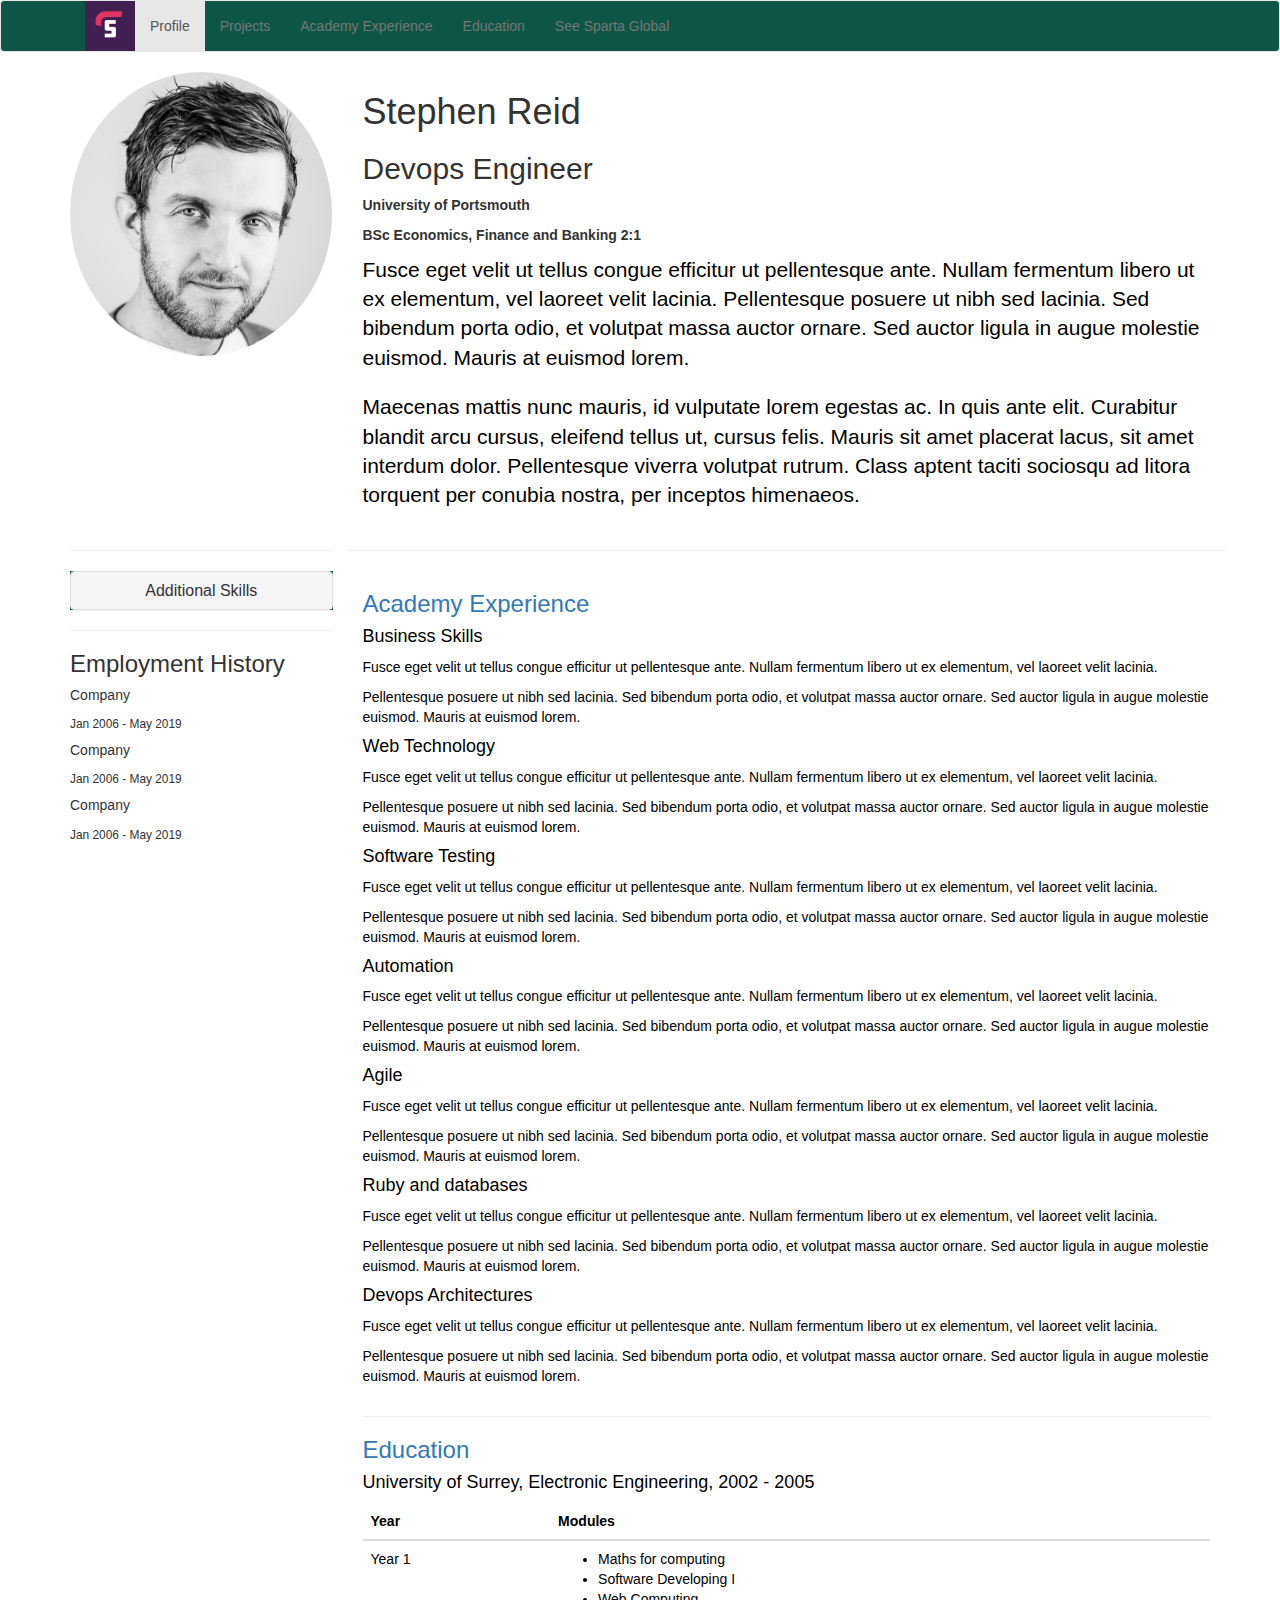
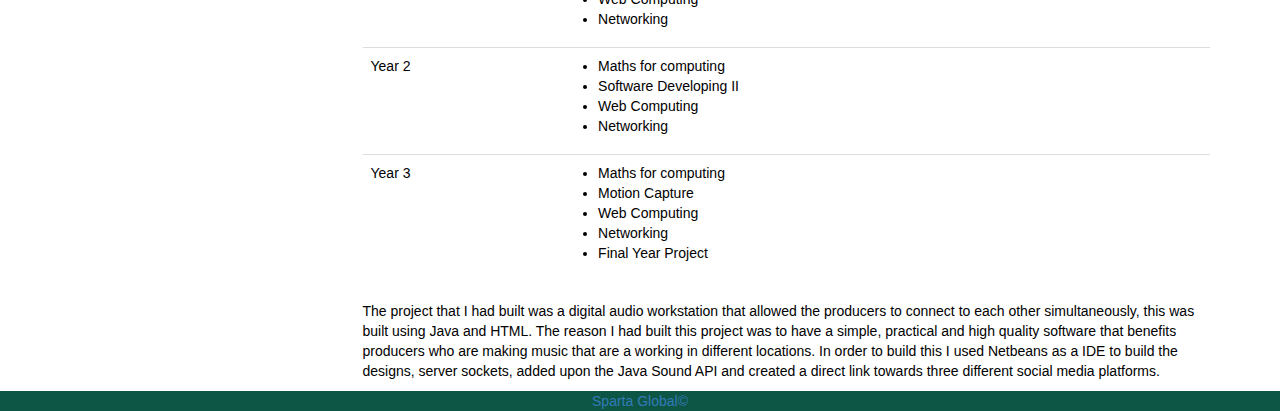
<file: index.html>
<!DOCTYPE html>
<html lang="en">
<head>
  <title>Stephen Reid</title>
  <meta name="viewport" content="width=device-width, initial-scale=1.0, maximum-scale=1.0, user-scalable=no">
  <script
    src="https://code.jquery.com/jquery-3.2.1.slim.min.js"
    integrity="sha256-k2WSCIexGzOj3Euiig+TlR8gA0EmPjuc79OEeY5L45g="
    crossorigin="anonymous"></script>
  <script type="text/javascript" src="https://maxcdn.bootstrapcdn.com/bootstrap/3.3.7/js/bootstrap.min.js"></script>

  <link rel="stylesheet" type="text/css" href="https://maxcdn.bootstrapcdn.com/bootstrap/3.3.7/css/bootstrap.min.css">
  <link href="https://fonts.googleapis.com/css?family=Raleway" rel="stylesheet">
  <link rel="icon" type="image/png" sizes="32x32" href="images/favicon.png">
  <link rel="stylesheet" href="./css/style.css">
</head>
<body>
  <nav class="navbar navbar-default" role="navigation">
    <div class="container">
      <div class="navbar-header">
        <button type="button" class="navbar-toggle" data-toggle="collapse" data-target="#bs-example-navbar-collapse-1">
          <span class="sr-only">Toggle navigation</span>
          <span class="icon-bar"></span>
          <span class="icon-bar"></span>
          <span class="icon-bar"></span>
        </button>
        <a class="navbar-brand" href="https://www.spartaglobal.com/"><img id="logo" src="images/sparta-global-logo-white.svg"></a>
      </div>

      <div class="collapse navbar-collapse">
        <ul class="nav navbar-nav">
          <li><img src="images/sparta-logo.jpg" width="50"</li>
          <li class="active">
            <a href="index.html">Profile</a>
          </li>
          <li>
            <a href="projects.html">Projects</a>
          </li>
          <li>
            <a href="#acad-experience">Academy Experience</a>
          </li>
          <li>
            <a href="#educat">Education</a>
          </li>
          <li>
            <a href="https://www.spartaglobal.com/" target="_blank">See Sparta Global</a>
          </li>
        </ul>
      </div>
    </div>
  </nav>
  <div class="container">
    <div class="row" id="hero">
      <div class="col-sm-3" id="bio">
          <div id="headshot">
            <img src="images/headshot.jpg" class="img-circle img-responsive">
          </div>
      </div>

      <div class="col-sm-9">
          <h1>Stephen Reid</h1>
          <h2>Devops Engineer</h2>

          <div class="university">
            <p><b>University of Portsmouth</b></p>
            <p><b>BSc Economics, Finance and Banking 2:1</b></p>
          </div>

          <div class="bio">
            <p class="lead">Fusce eget velit ut tellus congue efficitur ut pellentesque ante. Nullam fermentum libero ut ex elementum, vel laoreet velit lacinia. Pellentesque posuere ut nibh sed lacinia. Sed bibendum porta odio, et volutpat massa auctor ornare. Sed auctor ligula in augue molestie euismod. Mauris at euismod lorem.</p>
            <p class="lead">Maecenas mattis nunc mauris, id vulputate lorem egestas ac. In quis ante elit. Curabitur blandit arcu cursus, eleifend tellus ut, cursus felis. Mauris sit amet placerat lacus, sit amet interdum dolor. Pellentesque viverra volutpat rutrum. Class aptent taciti sociosqu ad litora torquent per conubia nostra, per inceptos himenaeos.</p>
          </div>
      </div>
    </div>

    <div class="row">
        <div class="col-sm-3">
          <hr>
          <div class="panel-group">
  <div class="panel panel-default">
    <div class="panel-heading">
      <h4 class="panel-title">
        <a data-toggle="collapse" href="#collapse1" data-toggle="tooltip" title="See my additional skills!"><center>Additional Skills</center></a>
      </h4>
    </div>
    <div id="collapse1" class="panel-collapse collapse">
      <ul class="list-group">
        <li class="list-group-item">Project management</li>
        <li class="list-group-item">Managing a team</li>
        <li class="list-group-item">Managing expectations of key stakeholders</li>
        <li class="list-group-item">Managing workload of junior team members</li>
        <li class="list-group-item">Advanced Microsoft excel/PowerPivot user</li>
        <li class="list-group-item">Presentation skills</li>
        <li class="list-group-item">Intermediate Java</li>
        <li class="list-group-item">IPA effectiveness award (econometric modelling) - MediaCom</li>
        <li class="list-group-item">Most ready to market award – IPG hackathon – UM International</li>
        <li class="list-group-item">Mediacom award for best use of econometrics in an ISU group - University of Portsmouth</li>
      </ul>
    </div>
  </div>
</div>
          <!--<div id="skills" class="small-panel">
            <h3>Additional Skills</h3>
            <ul>
              <li>Project management</li>
              <li>Managing a team</li>
              <li>Managing expectations of key stakeholders</li>
              <li>Managing workload of junior team members</li>
              <li>Advanced Microsoft excel/PowerPivot user</li>
              <li>Presentation skills</li>
              <li>Intermediate Java</li>
              <li>IPA effectiveness award (econometric modelling) - MediaCom</li>
              <li>Most ready to market award – IPG hackathon – UM International</li>
              <li>Mediacom award for best use of econometrics in an ISU group - University of Portsmouth</li>
            </ul>
          </div>-->

          <hr>
          <div class="employment-history small-panel">
            <h3>Employment History</h3>

            <div class="employment">
              <h5>Company</h5>
              <small>Jan 2006 - May 2019</small>
            </div>

            <div class="employment">
              <h5>Company</h5>
              <small>Jan 2006 - May 2019</small>
            </div>

            <div class="employment">
              <h5>Company</h5>
              <small>Jan 2006 - May 2019</small>
            </div>
          </div>
        </div>

        <hr>

        <div class="col-sm-9">
            <div class="experience">
              <h3><a name="acad-experience">Academy Experience</a></h3>

              <h4>Business Skills</h4>
              <p>Fusce eget velit ut tellus congue efficitur ut pellentesque ante. Nullam fermentum libero ut ex elementum, vel laoreet velit lacinia.</p>
              <p>Pellentesque posuere ut nibh sed lacinia. Sed bibendum porta odio, et volutpat massa auctor ornare. Sed auctor ligula in augue molestie euismod. Mauris at euismod lorem.</p>

              <h4>Web Technology</h4>
              <p>Fusce eget velit ut tellus congue efficitur ut pellentesque ante. Nullam fermentum libero ut ex elementum, vel laoreet velit lacinia.</p>
              <p>Pellentesque posuere ut nibh sed lacinia. Sed bibendum porta odio, et volutpat massa auctor ornare. Sed auctor ligula in augue molestie euismod. Mauris at euismod lorem.</p>

              <h4>Software Testing</h4>
              <p>Fusce eget velit ut tellus congue efficitur ut pellentesque ante. Nullam fermentum libero ut ex elementum, vel laoreet velit lacinia.</p>
              <p>Pellentesque posuere ut nibh sed lacinia. Sed bibendum porta odio, et volutpat massa auctor ornare. Sed auctor ligula in augue molestie euismod. Mauris at euismod lorem.</p>

              <h4>Automation</h4>
              <p>Fusce eget velit ut tellus congue efficitur ut pellentesque ante. Nullam fermentum libero ut ex elementum, vel laoreet velit lacinia.</p>
              <p>Pellentesque posuere ut nibh sed lacinia. Sed bibendum porta odio, et volutpat massa auctor ornare. Sed auctor ligula in augue molestie euismod. Mauris at euismod lorem.</p>

              <h4>Agile</h4>
              <p>Fusce eget velit ut tellus congue efficitur ut pellentesque ante. Nullam fermentum libero ut ex elementum, vel laoreet velit lacinia.</p>
              <p>Pellentesque posuere ut nibh sed lacinia. Sed bibendum porta odio, et volutpat massa auctor ornare. Sed auctor ligula in augue molestie euismod. Mauris at euismod lorem.</p>

              <h4>Ruby and databases</h4>
              <p>Fusce eget velit ut tellus congue efficitur ut pellentesque ante. Nullam fermentum libero ut ex elementum, vel laoreet velit lacinia.</p>
              <p>Pellentesque posuere ut nibh sed lacinia. Sed bibendum porta odio, et volutpat massa auctor ornare. Sed auctor ligula in augue molestie euismod. Mauris at euismod lorem.</p>

              <h4>Devops Architectures</h4>
              <p>Fusce eget velit ut tellus congue efficitur ut pellentesque ante. Nullam fermentum libero ut ex elementum, vel laoreet velit lacinia.</p>
              <p>Pellentesque posuere ut nibh sed lacinia. Sed bibendum porta odio, et volutpat massa auctor ornare. Sed auctor ligula in augue molestie euismod. Mauris at euismod lorem.</p>
          </div>
        </div>


    </div>

          <div class="row">
            <div class="col-sm-3">
            </div>



            <div class="col-sm-9">
              <hr>
            <h3><a name="educat">Education</h3>

          <h4 class="head-educat">University of Surrey, Electronic Engineering, 2002 - 2005</h4>


          <table class="table table-hover">
            <thead>
              <tr>
                <th>Year </th>
                <th>Modules</th>
              </tr>
            </thead>
            <tbody>
              <tr>
                <td>Year 1</td>
                <td><ul>
                  <li>Maths for computing</li>
                  <li>Software Developing I</li>
                  <li>Web Computing</li>
                  <li>Networking</li>
                </ul></td>
              </tr>
              <tr>
                <td>Year 2</td>
                <td><ul>
                  <li>Maths for computing</li>
                  <li>Software Developing II</li>
                  <li>Web Computing</li>
                  <li>Networking</li>
                </ul></td>
              </tr>
              <tr>
                <td>Year 3</td>
                <td><ul>
                  <li>Maths for computing</li>
                  <li>Motion Capture</li>
                  <li>Web Computing</li>
                  <li>Networking</li>
                  <li>Final Year Project</li>
                </ul></td>
              </tr>
            </tbody>
          </table>
        </div>
        <div class="row">

        </div>
        <div class="col-sm-3">

        </div>
        <div class="col-sm-9">
          <div class="bio">

          <p>The project that I had built was a digital audio workstation that allowed the producers to connect to each other simultaneously, this was built using Java and HTML. The reason I had built this project was to have a simple, practical and high quality software that benefits producers who are making music that are a working in different locations. In order to build this I used Netbeans as a IDE to build the designs, server sockets, added upon the Java Sound API and created a direct link towards three different social media platforms.</p>

        </div>

        </div>
      </div>
    </div>
  </div>
  <footer class="footer">
    <span><center>Sparta Global&copy;</center></span>
</footer>
</body>
</html>
</file>
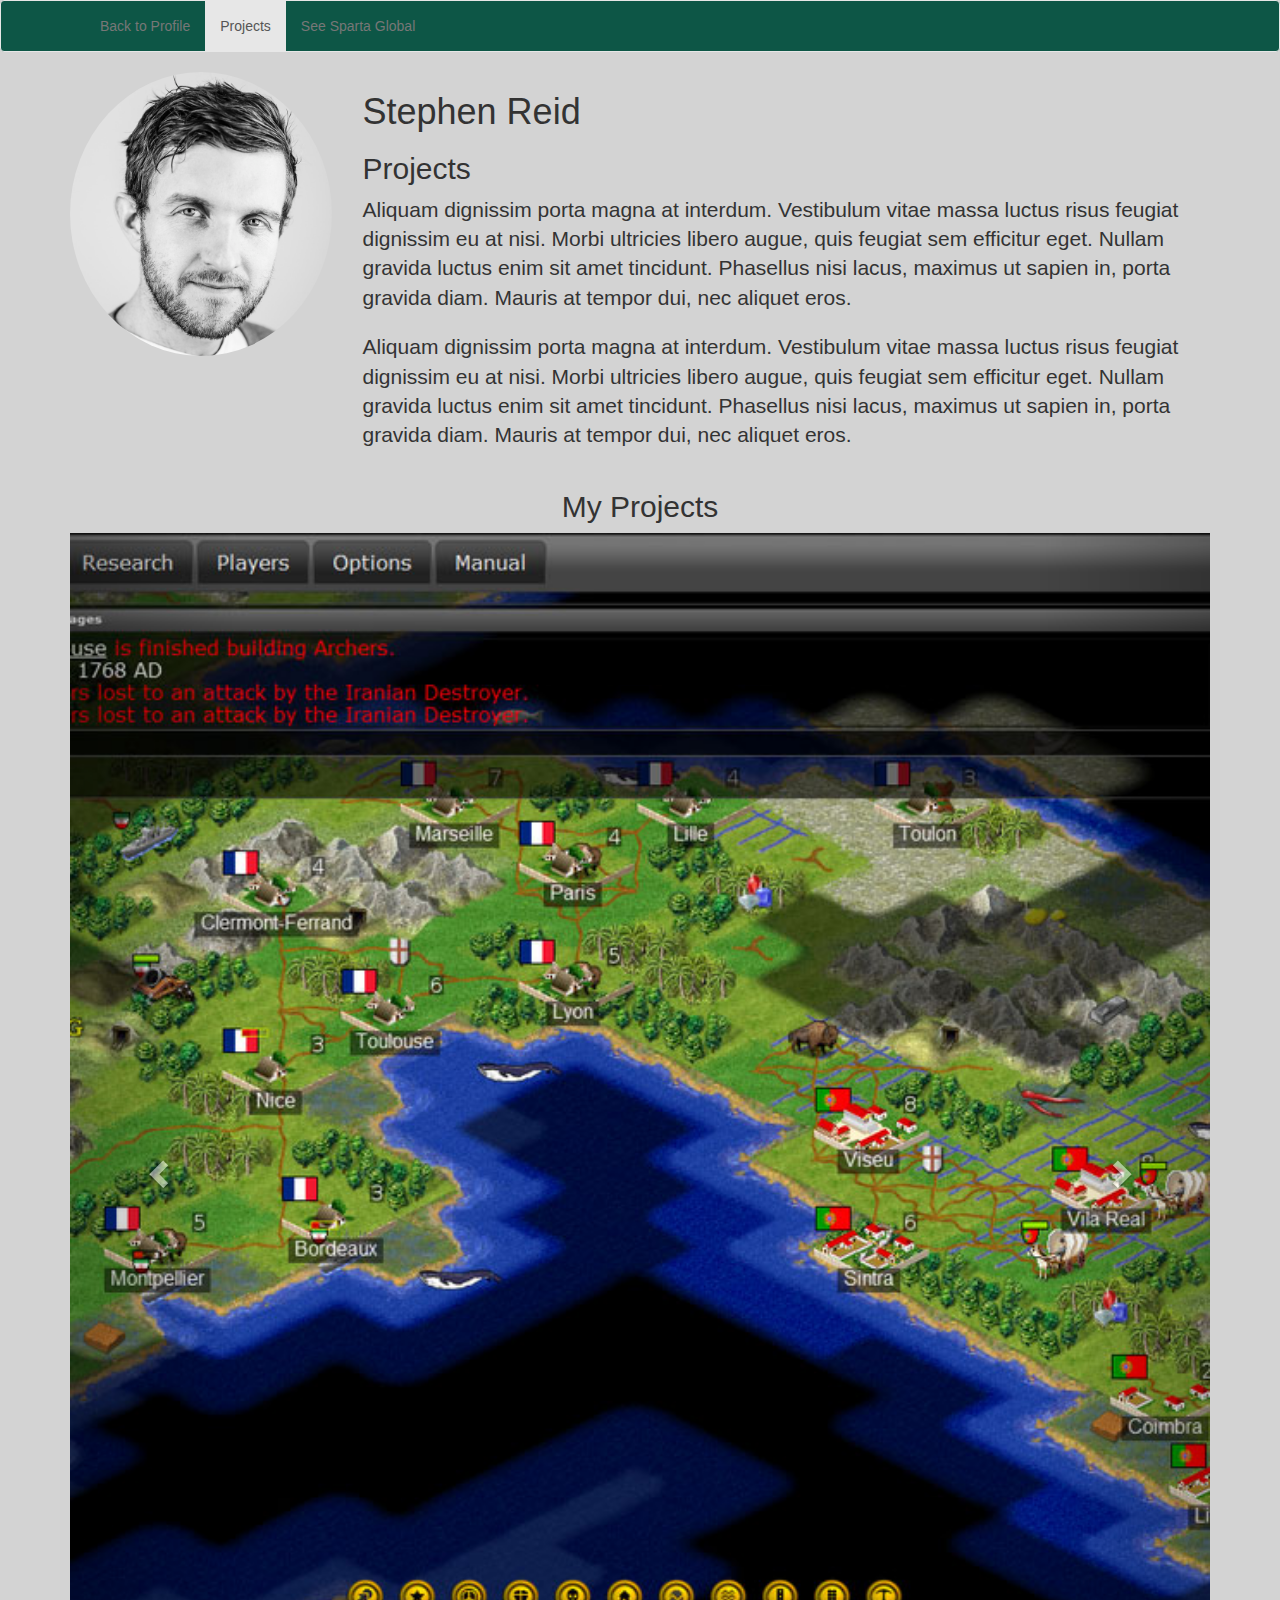
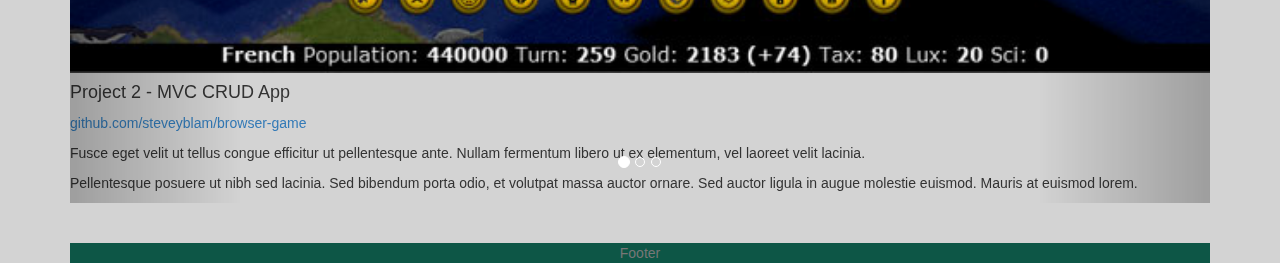
<file: projects.html>
<!DOCTYPE html>
<html lang="en">
<head>
  <title>Projects</title>
  <meta name="viewport" content="width=device-width, initial-scale=1.0, maximum-scale=1.0, user-scalable=no">
  <script
    src="https://code.jquery.com/jquery-3.2.1.slim.min.js"
    integrity="sha256-k2WSCIexGzOj3Euiig+TlR8gA0EmPjuc79OEeY5L45g="
    crossorigin="anonymous"></script>
  <script type="text/javascript" src="https://maxcdn.bootstrapcdn.com/bootstrap/3.3.7/js/bootstrap.min.js"></script>

  <link rel="stylesheet" type="text/css" href="https://maxcdn.bootstrapcdn.com/bootstrap/3.3.7/css/bootstrap.min.css">
  <link href="https://fonts.googleapis.com/css?family=Raleway" rel="stylesheet">
  <link rel="icon" type="image/png" sizes="32x32" href="images/favicon.png">
  <link rel="stylesheet" href="./css/style.css">
</head>
<body id="projects-page">
  <nav class="navbar navbar-default" role="navigation">
    <div class="container">
      <div class="navbar-header">
        <button type="button" class="navbar-toggle" data-toggle="collapse" data-target="#bs-example-navbar-collapse-1">
          <span class="sr-only">Toggle navigation</span>
          <span class="icon-bar"></span>
          <span class="icon-bar"></span>
          <span class="icon-bar"></span>
        </button>
        <a class="navbar-brand" href="https://www.spartaglobal.com/"><img id="logo" src="images/sparta-global-logo-white.svg"></a>
      </div>

      <div class="collapse navbar-collapse">
        <ul class="nav navbar-nav">
          <li>
            <a href="index.html">Back to Profile</a>
          </li>
          <li class="active">
            <a href="projects.html">Projects</a>
          </li>
          <li>
            <a href="https://www.spartaglobal.com/" target="_blank">See Sparta Global</a>
          </li>
        </ul>
      </div>
    </div>
  </nav>
  <div class="container">
    <div class="row" id="hero">
      <div class="col-sm-3" id="bio">
        <div id="headshot">
          <img src="images/headshot.jpg" class="img-circle img-responsive">
        </div>
      </div>

      <div class="col-sm-9">
          <h1>Stephen Reid</h1>
          <h2>Projects</h2>

          <p class="lead">Aliquam dignissim porta magna at interdum. Vestibulum vitae massa luctus risus feugiat dignissim eu at nisi. Morbi ultricies libero augue, quis feugiat sem efficitur eget. Nullam gravida luctus enim sit amet tincidunt. Phasellus nisi lacus, maximus ut sapien in, porta gravida diam. Mauris at tempor dui, nec aliquet eros.</p>

          <p class="lead">Aliquam dignissim porta magna at interdum. Vestibulum vitae massa luctus risus feugiat dignissim eu at nisi. Morbi ultricies libero augue, quis feugiat sem efficitur eget. Nullam gravida luctus enim sit amet tincidunt. Phasellus nisi lacus, maximus ut sapien in, porta gravida diam. Mauris at tempor dui, nec aliquet eros.</p>
      </div>
    </div>

  <div class="row">



  <div class="container">
  <center><h2>My Projects</h2></center>
  <div id="myCarousel" class="carousel slide" data-ride="carousel">
    <!-- Indicators -->
    <ol class="carousel-indicators">
      <li data-target="#myCarousel" data-slide-to="0" class="active"></li>
      <li data-target="#myCarousel" data-slide-to="1"></li>
      <li data-target="#myCarousel" data-slide-to="2"></li>
    </ol>

    <!-- Wrapper for slides -->
    <div class="carousel-inner">
      <div class="item active">
        <img src="images/project-1-screenshot.jpg" alt="Los Angeles" style="width:100%;">
        <h4>Project 2 - MVC CRUD App</h4>
        <p><a href="#">github.com/steveyblam/browser-game</a></p>
        <p>Fusce eget velit ut tellus congue efficitur ut pellentesque ante. Nullam fermentum libero ut ex elementum, vel laoreet velit lacinia.</p>
        <p>Pellentesque posuere ut nibh sed lacinia. Sed bibendum porta odio, et volutpat massa auctor ornare. Sed auctor ligula in augue molestie euismod. Mauris at euismod lorem.</p>
      </div>

      <div class="item">
        <img src="images/project-1-screenshot.png" alt="Chicago" style="width:100%;">
        <h4>Project 2 - MVC CRUD App</h4>
        <p><a href="#">github.com/steveyblam/browser-game</a></p>
        <p>Fusce eget velit ut tellus congue efficitur ut pellentesque ante. Nullam fermentum libero ut ex elementum, vel laoreet velit lacinia.</p>
        <p>Pellentesque posuere ut nibh sed lacinia. Sed bibendum porta odio, et volutpat massa auctor ornare. Sed auctor ligula in augue molestie euismod. Mauris at euismod lorem.</p>
      </div>

      <div class="item">
        <img src="images/project-1-screenshot.jpg" alt="New york" style="width:100%;">
        <h4>Project 2 - MVC CRUD App</h4>
        <p><a href="#">github.com/steveyblam/browser-game</a></p>
        <p>Fusce eget velit ut tellus congue efficitur ut pellentesque ante. Nullam fermentum libero ut ex elementum, vel laoreet velit lacinia.</p>
        <p>Pellentesque posuere ut nibh sed lacinia. Sed bibendum porta odio, et volutpat massa auctor ornare. Sed auctor ligula in augue molestie euismod. Mauris at euismod lorem.</p>
      </div>
    </div>

    <!-- Left and right controls -->
    <a class="left carousel-control" href="#myCarousel" data-slide="prev">
      <span class="glyphicon glyphicon-chevron-left"></span>
      <span class="sr-only">Previous</span>
    </a>
    <a class="right carousel-control" href="#myCarousel" data-slide="next">
      <span class="glyphicon glyphicon-chevron-right"></span>
      <span class="sr-only">Next</span>
    </a>
  </div>

  <br><br>

  <!--<div class="container">

  <div class="row">
    <div class="col-sm-4">
    </div>

  <h4>Project 2 - MVC CRUD App</h4>
  <p><a href="#">github.com/steveyblam/browser-game</a></p>
  <p>Fusce eget velit ut tellus congue efficitur ut pellentesque ante. Nullam fermentum libero ut ex elementum, vel laoreet velit lacinia.</p>
  <p>Pellentesque posuere ut nibh sed lacinia. Sed bibendum porta odio, et volutpat massa auctor ornare. Sed auctor ligula in augue molestie euismod. Mauris at euismod lorem.</p>
</div>

<div class="row">
  <div class="col-sm-4">
  </div>

<h4>Project 2 - MVC CRUD App</h4>
<p><a href="#">github.com/steveyblam/browser-game</a></p>
<p>Fusce eget velit ut tellus congue efficitur ut pellentesque ante. Nullam fermentum libero ut ex elementum, vel laoreet velit lacinia.</p>
<p>Pellentesque posuere ut nibh sed lacinia. Sed bibendum porta odio, et volutpat massa auctor ornare. Sed auctor ligula in augue molestie euismod. Mauris at euismod lorem.</p>
</div>

<div class="row">
  <div class="col-sm-4">
  </div>

<h4>Project 2 - MVC CRUD App</h4>
<p><a href="#">github.com/steveyblam/browser-game</a></p>
<p>Fusce eget velit ut tellus congue efficitur ut pellentesque ante. Nullam fermentum libero ut ex elementum, vel laoreet velit lacinia.</p>
<p>Pellentesque posuere ut nibh sed lacinia. Sed bibendum porta odio, et volutpat massa auctor ornare. Sed auctor ligula in augue molestie euismod. Mauris at euismod lorem.</p>
</div>

</div>-->
</div>
</div>


  <footer class="footer">
    <span class="text-muted"><center>Footer</center></span>
</footer>
</body>
</html>
</file>
<file: css/style.css>
nav.navbar-default{
  background: #0d5646;
}

#skills li{
  list-style-type: none;
}

body > nav{
  background: #0d5646;
}

body > a > footer{
  background: #0d5646;
}

#collapse1{
  background-color: #0d5646;
}

body > div > div:nth-child(2) > div.col-sm-3 > div.panel-group{
  background-color: #0d5646;
}

body > div > div:nth-child(2) > div.col-sm-3 > div.panel-group > div{
  background-color: #0d5646;
}

#projects-page{ background-color: #D3D3D3; }

#projects-page > div > footer > span > center{
  background: #0d5646;
}
@media only screen and (max-width: 765px){
#headshot{
  width: 350px;
  margin auto;

}
}

.experience p{
  color: black;
}

.experience h4{
  color: black;
}

.bio p{
  color: black;
}

.head-educat{
  color: black;
}

.table{
  color: black;
}
</file>
